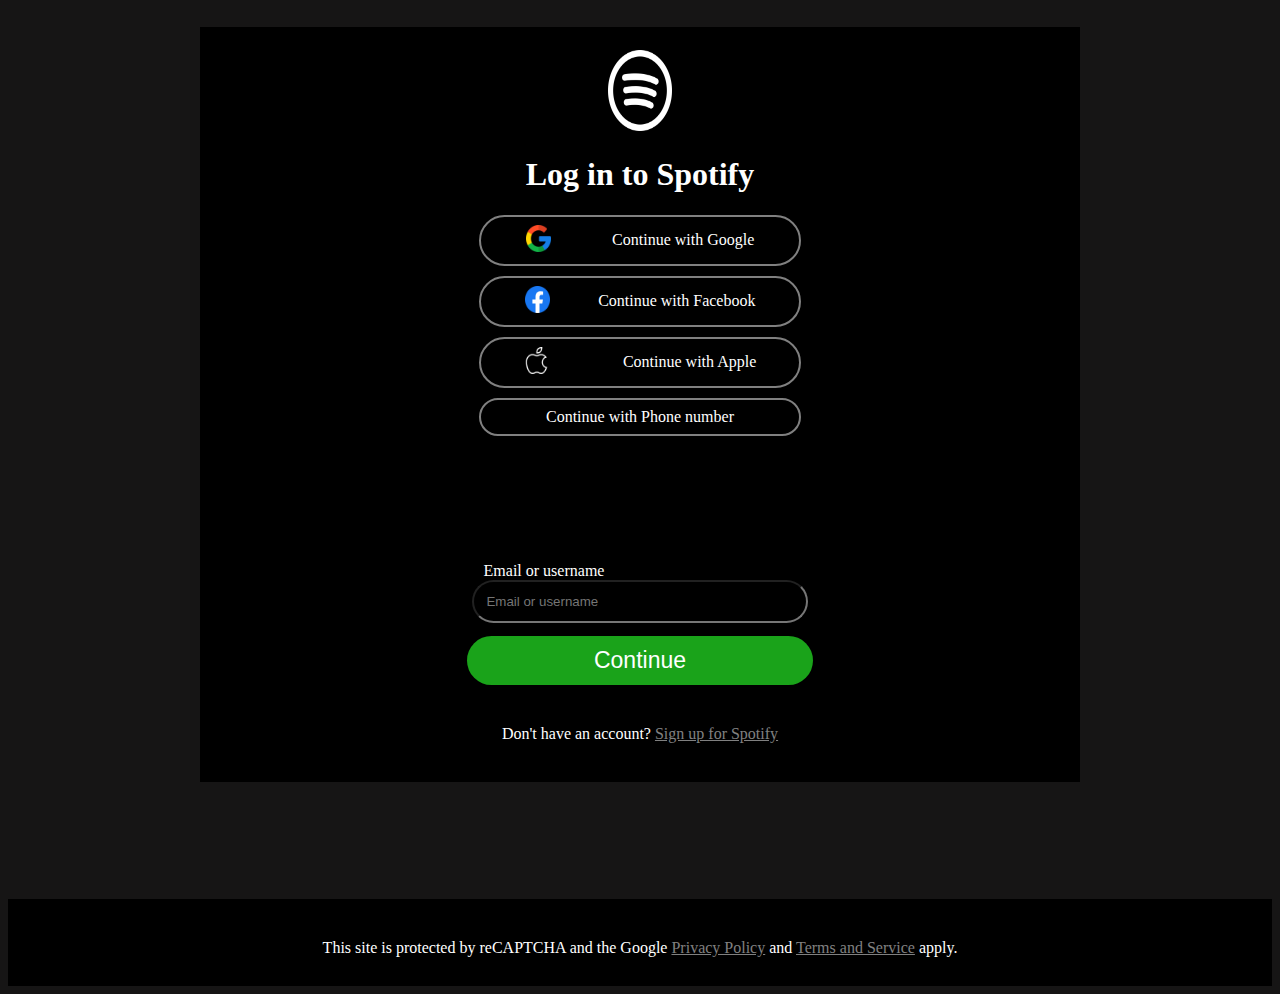
<file: Login.html>
<!DOCTYPE html>
<html lang="en">
<head>
    <meta charset="UTF-8">
    <meta http-equiv="X-UA-Compatible" content="IE=edge">
    <meta name="viewport" content="width=device-width, initial-scale=1.0">
    <title>Login Spotify</title>
    <style>
        body{
            background-color: rgb(22, 21, 21);

        }
        .container{
            margin-top: 3vh;
            margin-left: 15vw;
            margin-right: 15vw;
            align-items: center;
            text-align: center;
            justify-content: center;
            background-color: black;
            color: white;
            padding: 23px;
        }
        img{
            width: 2vw;
            height: 3vh;
        }
        .image{
            align-items: center;
            justify-content: center;
            
        }
        .p-1{
            display: flex;
            object-fit: contain;
            gap:3rem;
            border: 2px solid grey;
            border-radius: 30px;
            margin:10px;
            padding: 8px;
            align-items: center;
            justify-content: center;
            text-align: center;
            margin-left: 20vw;
            margin-right: 20vw;
        }
        .invert{
            filter: invert(1);
        }
        #apple{
            margin-right: 2vw;
        }
        #google{
            margin-right: 1vw;
        }
        #logo{
            width: 5vw;
            height: 9vh;
        }
        .email{
            margin-top: 14vh;
            align-items: center;
            justify-content: center;
            text-align: center;
        }
        label{
            align-items: left;
            justify-content: left;
            text-align: left;   
             margin-right: 15vw;
        }
        input{
            background-color: black;
            color: white;
            padding: 12px;width: 24vw;
            border-radius: 30px;

        }
        a{
            color: grey;
        }
        p{
            margin-top: 3vh;
        }
        button{
            color: white;
            background-color: rgba(28, 176, 28, 0.924);
            border: none;
            padding: 11px;
            font-size: 23px;
            width: 27vw;
            border-radius: 30px;
            margin: 13px;
        }
        footer{
            background-color: black;color: white;
            padding: 13px;
            padding-bottom: 13px;
            align-items: center;
            justify-content: center;text-align: center;
            margin-top: 13vh;
        }
        @media screen and (max-width: 768px) {
            #logo {
                width: 70px;
                height: auto;
            }

            .p-1 {
                flex-direction: row;
                gap: 10px;
                padding: 10px;
            }

            .container {
                margin: 2vh 5vw;
            }

            input, button {
                width: 90%;
            }
        }
        
    </style>
</head>
<body>
    <div class="container">
        <img id="logo" class="invert" src="spotify-logo.png" alt="">
        <h1>Log in to Spotify</h1>
        <div class="part">
            <div class="p-1">
                <div class="image"><img id="google" src="google.png" alt=""></div>
                <div class="title">Continue with Google</div>
            </div>
            <div class="p-1">
                <div class="image"><img 
                     src="facebook(1).png" alt=""></div>
                <div class="title">Continue with Facebook</div>
            </div>
            <div class="p-1">
                <div class="image"><img class="invert" id="apple"  src="apple(1).png" alt=""></div>
                <div class="title">Continue with Apple</div>
            </div>
            <div class="p-1">
                <div class="title">Continue with Phone number</div>
            </div>
        </div>
        <div class="email">
            <label for="email">Email or username</label>
            <br>
            <input type="text" placeholder="Email or username">
            <br>
            <button>Continue</button>

            <p>Don't have an account? <a href="">Sign up for Spotify</a></p>
        </div>
    </div>
    <footer>
        <p>This site is protected by reCAPTCHA and the Google <a href="">Privacy Policy</a> and <a href="">Terms and Service</a> apply.</p>
    </footer>
</body>
</html>
</file>
